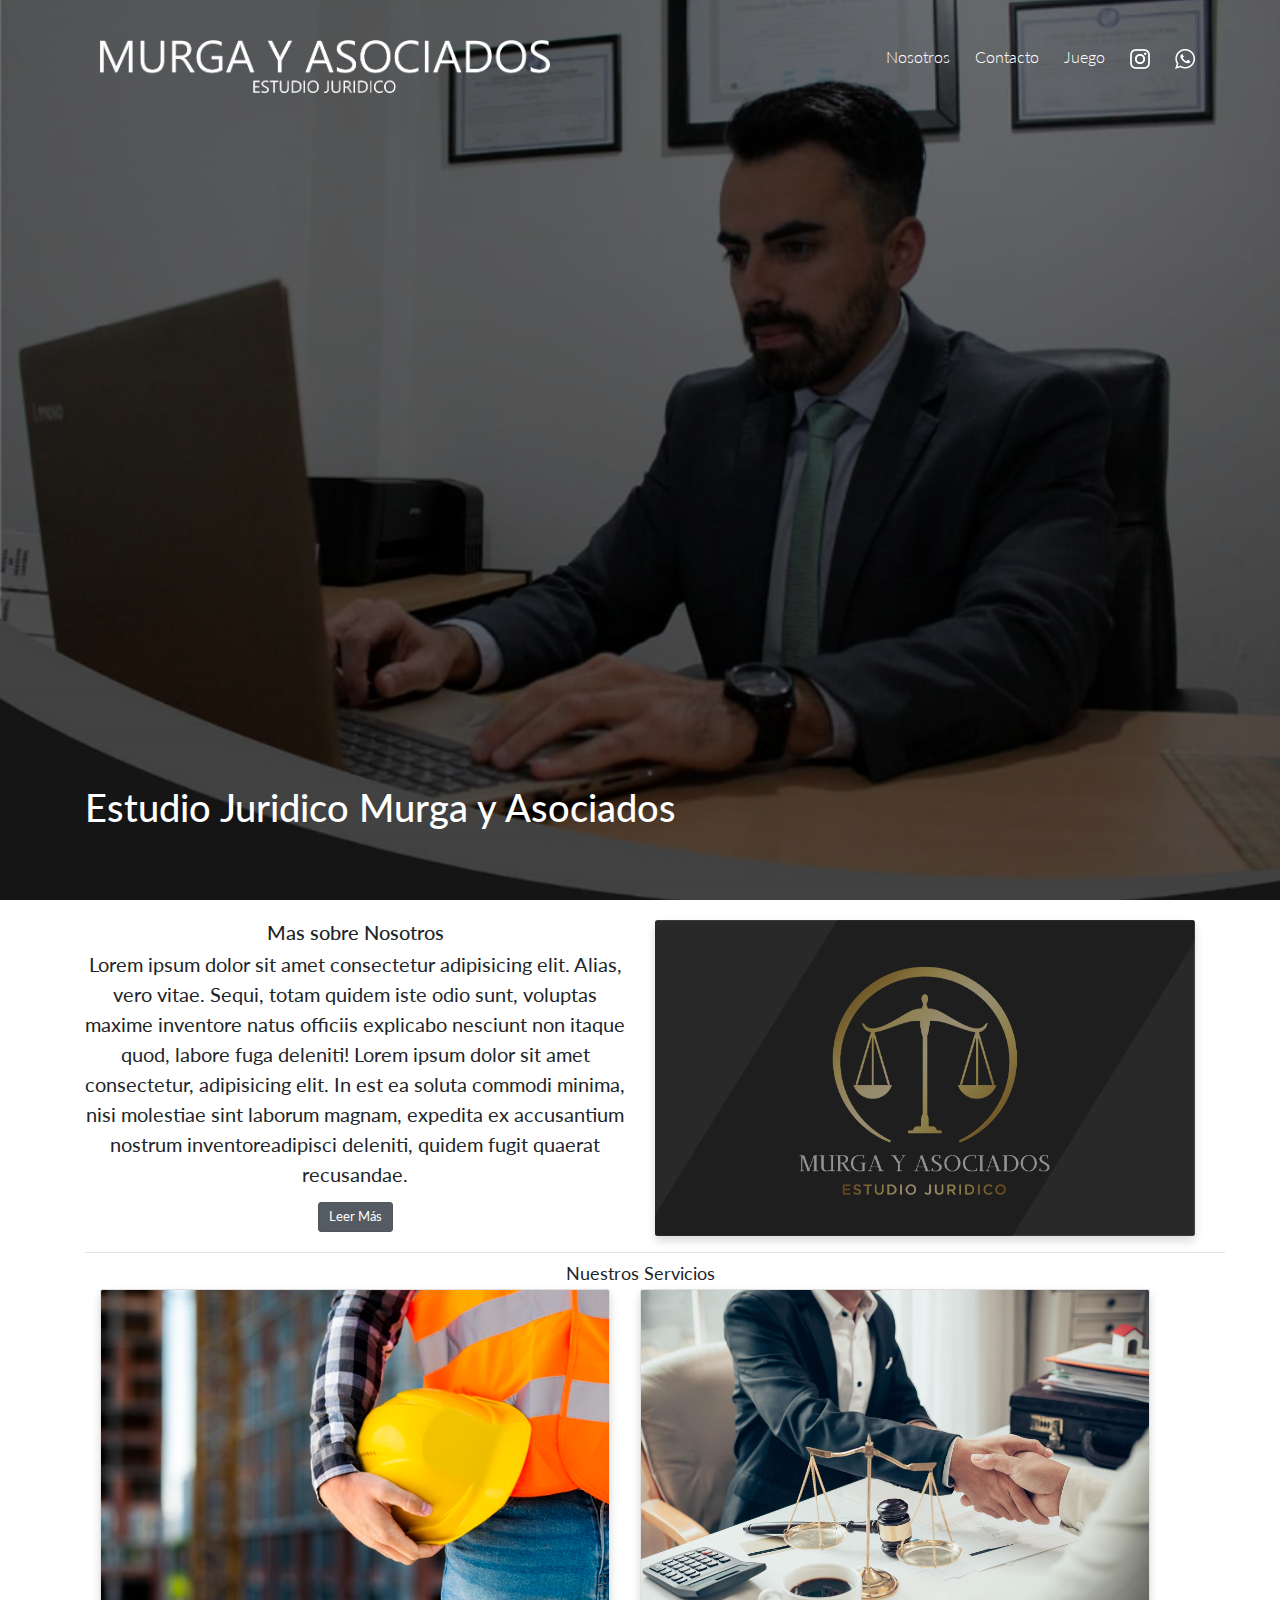
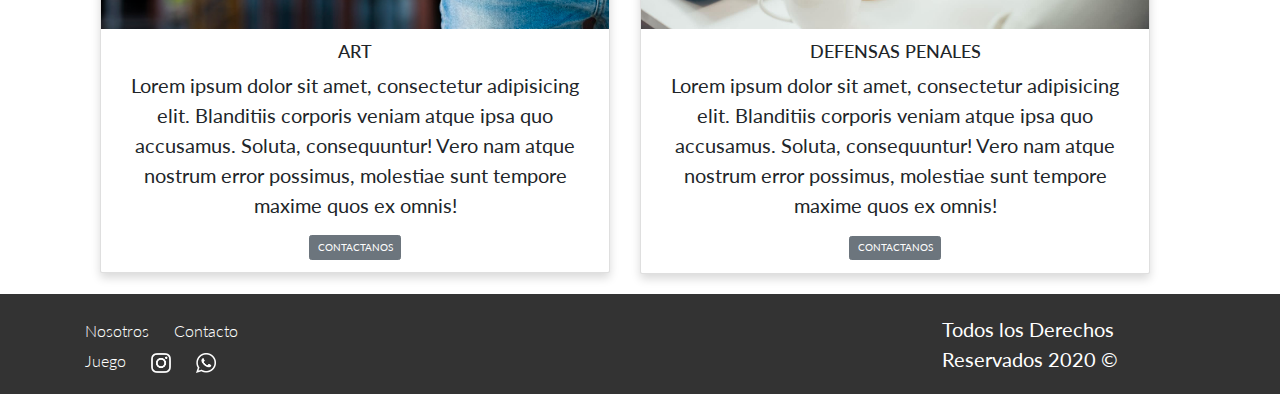
<file: index.html>
<!DOCTYPE html>
<html lang="en">

<head>
    <meta charset="UTF-8">
    <meta name="viewport" content="width=device-width, initial-scale=1.0">
    <title> Murga y Asociados </title>
    <link rel="shortcut icon" href="/img/ABOGADO.png">

    <link rel="stylesheet" href="normalize.css">
    <link rel="stylesheet" href="https://stackpath.bootstrapcdn.com/bootstrap/4.5.2/css/bootstrap.min.css" integrity="sha384-JcKb8q3iqJ61gNV9KGb8thSsNjpSL0n8PARn9HuZOnIxN0hoP+VmmDGMN5t9UJ0Z" crossorigin="anonymous">
    <link href="https://fonts.googleapis.com/css2?family=Lato:wght@300;400;700&display=swap" rel="stylesheet">
    <link rel="stylesheet" href="styles.css">
</head>

<body>
    <header class="site-header inicio  ">
        <div class="container-sm contenido-header ">
            <div class="barra  ">
                <a href="/">

                    <img class="container-sm " src="/img/logo.png" alt="Murga y Asociados" style="width: 48rem;">
                </a>
                <nav class="navegacion text-center ">
                    <a href="nosotros.html">Nosotros</a>
                    <a href="contacto.html">Contacto</a>
                    <a href="adivinanza.html">Juego</a>
                    <a target="_blank" href="https://www.instagram.com/murgayasociados/"> <img style="width: 20px;" src="/img/PikPng.com_instagram-logo-png_1124492.png" alt="Logo Instagram"></a>
                    <a target="_blank" href="https://www.youtube.com/watch?v=dQw4w9WgXcQ&ab_channel=RickAstleyVEVO"> <img style="width: 20px;" src="/img/PikPng.com_logo-whatsapp-png_494277.png" alt="Logo Whatsapp"></a>
                </nav>

            </div>
            <h1>Estudio Juridico Murga y Asociados </h1>
        </div>
    </header>



    <main class="container-sm seccion">

        <div class="fw-400 row text-center">

            <div class="col-lg-6 container-sm mb-3">
                <h2 class="text-center">Mas sobre Nosotros</h2>

                <p>
                    Lorem ipsum dolor sit amet consectetur adipisicing elit. Alias, vero vitae. Sequi, totam quidem iste odio sunt, voluptas maxime inventore natus officiis explicabo nesciunt non itaque quod, labore fuga deleniti! Lorem ipsum dolor sit amet consectetur,
                    adipisicing elit. In est ea soluta commodi minima, nisi molestiae sint laborum magnam, expedita ex accusantium nostrum inventoreadipisci deleniti, quidem fugit quaerat recusandae.
                </p>
                <a href="/nosotros.html" class="btn btn-secondary btn-lg active mx-auto" role="button" aria-pressed="true">Leer Más</a>
            </div>
            <div class="col-sm container-sm  ">
                <img class="shadow bg-white rounded" src="/img/tarjeta MURGA Y ASOCIADOS_2.png" alt="">
            </div>
        </div>
        <hr class="container-sm">
        <h3 class="text-center fw-400 ">Nuestros Servicios</h3>
        <div class="row container-sm justify-content-between view overlay z-depth-1-half">

            <div class="col-sm  text-center   ">
                <div class="card shadow bg-white rounded " style="width: 100%;">

                    <div class="view overlay">
                        <img src="/img/trabajador-construccion-primer-plano-casco_23-2148233746.jpg" class="card-img-top " alt="Constructor">
                        <a href="#">
                            <div class="mask rgba-white-slight"></div>
                        </a>
                    </div>

                    <div class="card-body  ">
                        <h3 class="card-title ">ART</h3>
                        <p class="card-text">Lorem ipsum dolor sit amet, consectetur adipisicing elit. Blanditiis corporis veniam atque ipsa quo accusamus. Soluta, consequuntur! Vero nam atque nostrum error possimus, molestiae sunt tempore maxime quos ex omnis!</p>
                        <a href="/contacto.html" class="btn btn-secondary">CONTACTANOS</a>

                    </div>
                </div>
            </div>



            <div class="col-sm  text-center    ">
                <div class="card shadow bg-white rounded " style="width: 100%;">
                    <img src="/img/Aprende-términos-legales-en-inglés-para-abogados.jpg" class="card-img-top" alt="...">
                    <div class="card-body">
                        <h3 class="card-title">DEFENSAS PENALES</h3>
                        <p class="card-text">Lorem ipsum dolor sit amet, consectetur adipisicing elit. Blanditiis corporis veniam atque ipsa quo accusamus. Soluta, consequuntur! Vero nam atque nostrum error possimus, molestiae sunt tempore maxime quos ex omnis!</p>
                        <a href="/contacto.html" class="btn btn-secondary">CONTACTANOS</a>
                    </div>
                </div>
            </div>

        </div>





    </main>

    <footer class="footer">
        <div class="container-sm contenido-footer">
            <nav class="navegacion container-sm">
                <a href="nosotros.html">Nosotros</a>
                <a href="contacto.html">Contacto</a>

                <div>
                    <a href="adivinanza.html">Juego</a>

                    <a target="_blank" href="https://www.instagram.com/murgayasociados/"> <img style="width: 20px;" src="/img/PikPng.com_instagram-logo-png_1124492.png" alt="Logo Instagram"></a>
                    <a target="_blank" href="https://www.youtube.com/watch?v=dQw4w9WgXcQ&ab_channel=RickAstleyVEVO"> <img style="width: 20px;" src="/img/PikPng.com_logo-whatsapp-png_494277.png" alt="Logo Whatsapp"></a>
                </div>

            </nav>
            <p class="copy">Todos los Derechos Reservados 2020 &copy; </p>
        </div>
    </footer>

    <script src=""></script>
    <script src="https://code.jquery.com/jquery-3.5.1.slim.min.js" integrity="sha384-DfXdz2htPH0lsSSs5nCTpuj/zy4C+OGpamoFVy38MVBnE+IbbVYUew+OrCXaRkfj" crossorigin="anonymous"></script>
    <script src="https://cdn.jsdelivr.net/npm/popper.js@1.16.1/dist/umd/popper.min.js" integrity="sha384-9/reFTGAW83EW2RDu2S0VKaIzap3H66lZH81PoYlFhbGU+6BZp6G7niu735Sk7lN" crossorigin="anonymous"></script>
    <script src="https://stackpath.bootstrapcdn.com/bootstrap/4.5.2/js/bootstrap.min.js" integrity="sha384-B4gt1jrGC7Jh4AgTPSdUtOBvfO8shuf57BaghqFfPlYxofvL8/KUEfYiJOMMV+rV" crossorigin="anonymous"></script>
</body>

</html>
</file>
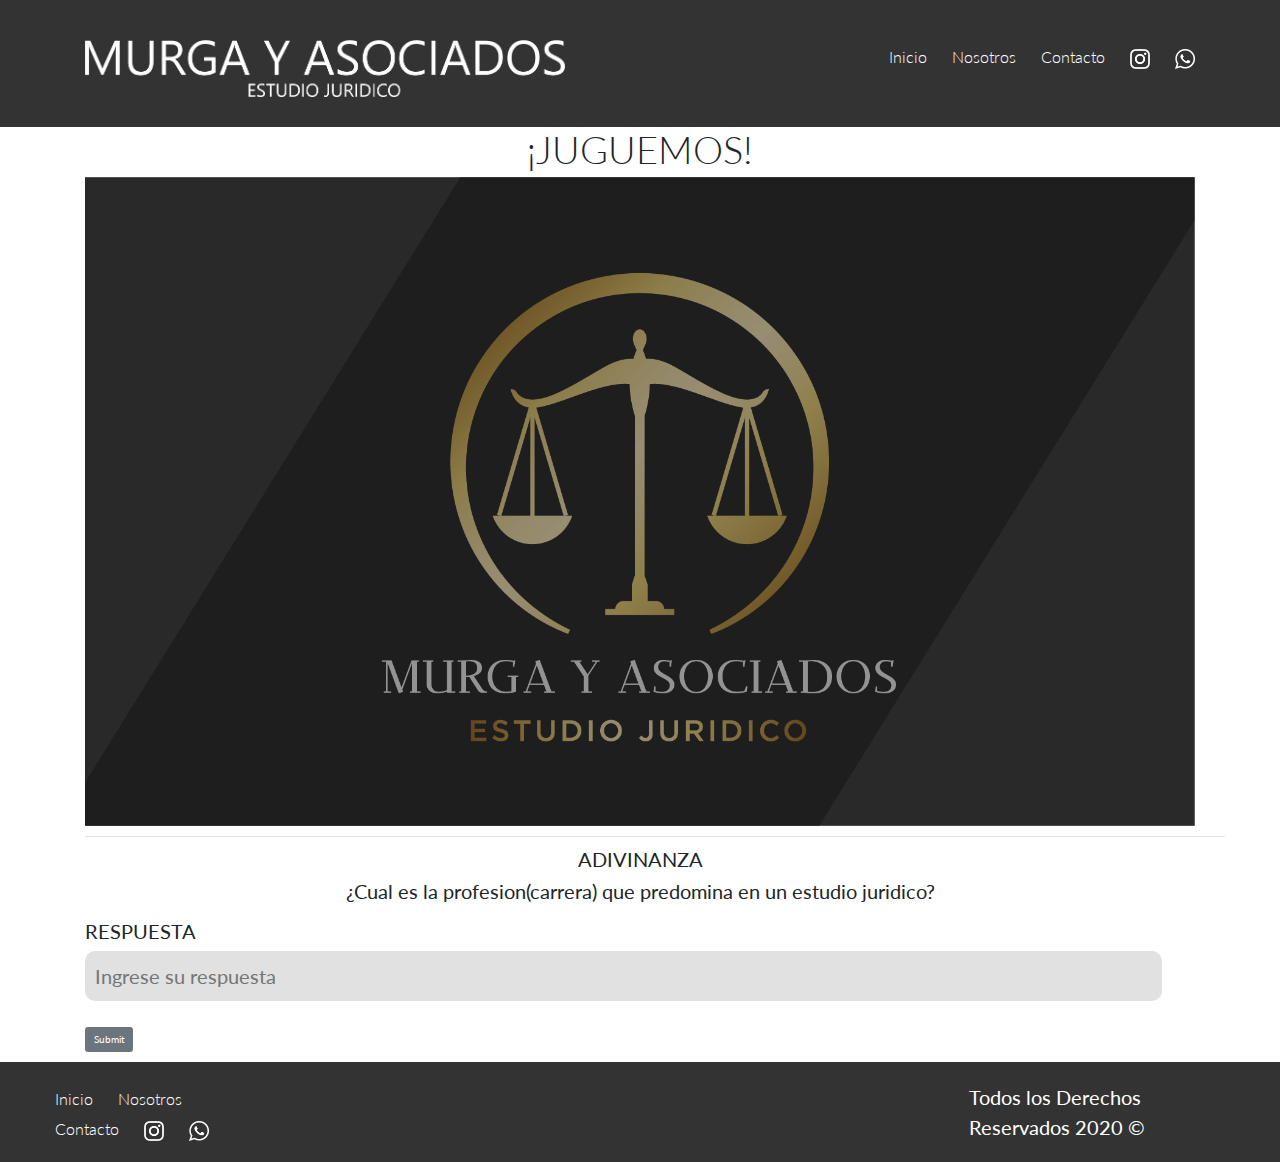
<file: adivinanza.html>
<!DOCTYPE html>
<html lang="en">

<head>
    <meta charset="UTF-8">
    <meta name="viewport" content="width=device-width, initial-scale=1.0">
    <title> Murga y Asociados </title>

    <link rel="shortcut icon" href="/img/ABOGADO.png">
    <link rel="stylesheet" href="normalize.css">
    <link href="https://fonts.googleapis.com/css2?family=Lato:wght@300;400;700&display=swap" rel="stylesheet">
    <link rel="stylesheet" href="https://stackpath.bootstrapcdn.com/bootstrap/4.5.2/css/bootstrap.min.css" integrity="sha384-JcKb8q3iqJ61gNV9KGb8thSsNjpSL0n8PARn9HuZOnIxN0hoP+VmmDGMN5t9UJ0Z" crossorigin="anonymous">

    <link rel="stylesheet" href="styles.css">
</head>


<body>

    <header class="site-header sticky-top ">
        <div class="container-sm contenido-header">
            <div class="barra">
                <a href="/">

                    <img src="/img/logo.png" alt="Murga y Asociados" style="width: 48rem;">
                </a>
                <nav class="navegacion text-center">
                    <a href="index.html">Inicio</a>
                    <a href="nosotros.html">Nosotros</a>
                    <a href="contacto.html">Contacto</a>
                    <a target="_blank" href="https://www.instagram.com/murgayasociados/"> <img style="width: 20px;" src="/img/PikPng.com_instagram-logo-png_1124492.png" alt="Logo Instagram"></a>
                    <a target="_blank" href="https://www.youtube.com/watch?v=dQw4w9WgXcQ&ab_channel=RickAstleyVEVO"> <img style="width: 20px;" src="/img/PikPng.com_logo-whatsapp-png_494277.png" alt="Logo Whatsapp"></a>

                </nav>
            </div>
        </div>
    </header>

    <h1 class="fw-300 text-center">¡JUGUEMOS!</h1>

    <main class="container-sm ">
        <img src="/img/tarjeta MURGA Y ASOCIADOS_2.png" alt="">
        <hr class="container">
        <h2 class="fw-400 text-center ">ADIVINANZA</h2>

        <div class="container-sm text-center">
            <p>¿Cual es la profesion(carrera) que predomina en un estudio juridico?</p>
        </div>

        <div class="form-group">
            <label for="respuesta">Respuesta</label>
            <input type="text" id="respuesta" placeholder="Ingrese su respuesta" required>
            </form>
            <button onClick="adivi()" type="submit" class="btn btn-secondary">Submit</button>
        </div>

    </main>
    <div id="alerta">
    </div>
    <div id="intentosCartel">
    </div>
    <div id="pista"></div>
    <div id="redireccion"></div>
    <footer class="footer ">
        <div class="contenedor contenido-footer">
            <nav class="navegacion container-sm">
                <a href="index.html">Inicio</a>
                <a href="nosotros.html">Nosotros</a>
                <div>
                    <a href="contacto.html">Contacto</a>
                    <a target="_blank" href="https://www.instagram.com/murgayasociados/"> <img style="width: 20px;" src="/img/PikPng.com_instagram-logo-png_1124492.png" alt="Logo Instagram"></a>
                    <a target="_blank" href="https://www.youtube.com/watch?v=dQw4w9WgXcQ&ab_channel=RickAstleyVEVO"> <img style="width: 20px;" src="/img/PikPng.com_logo-whatsapp-png_494277.png" alt="Logo Whatsapp"></a>
                </div>
            </nav>
            <p class="copy">Todos los Derechos Reservados 2020 &copy; </p>
        </div>
    </footer>

    <script src="/script.js"></script>
    <script src="https://code.jquery.com/jquery-3.5.1.slim.min.js" integrity="sha384-DfXdz2htPH0lsSSs5nCTpuj/zy4C+OGpamoFVy38MVBnE+IbbVYUew+OrCXaRkfj" crossorigin="anonymous"></script>
    <script src="https://cdn.jsdelivr.net/npm/popper.js@1.16.1/dist/umd/popper.min.js" integrity="sha384-9/reFTGAW83EW2RDu2S0VKaIzap3H66lZH81PoYlFhbGU+6BZp6G7niu735Sk7lN" crossorigin="anonymous"></script>
    <script src="https://stackpath.bootstrapcdn.com/bootstrap/4.5.2/js/bootstrap.min.js" integrity="sha384-B4gt1jrGC7Jh4AgTPSdUtOBvfO8shuf57BaghqFfPlYxofvL8/KUEfYiJOMMV+rV" crossorigin="anonymous"></script>


</body>
</file>
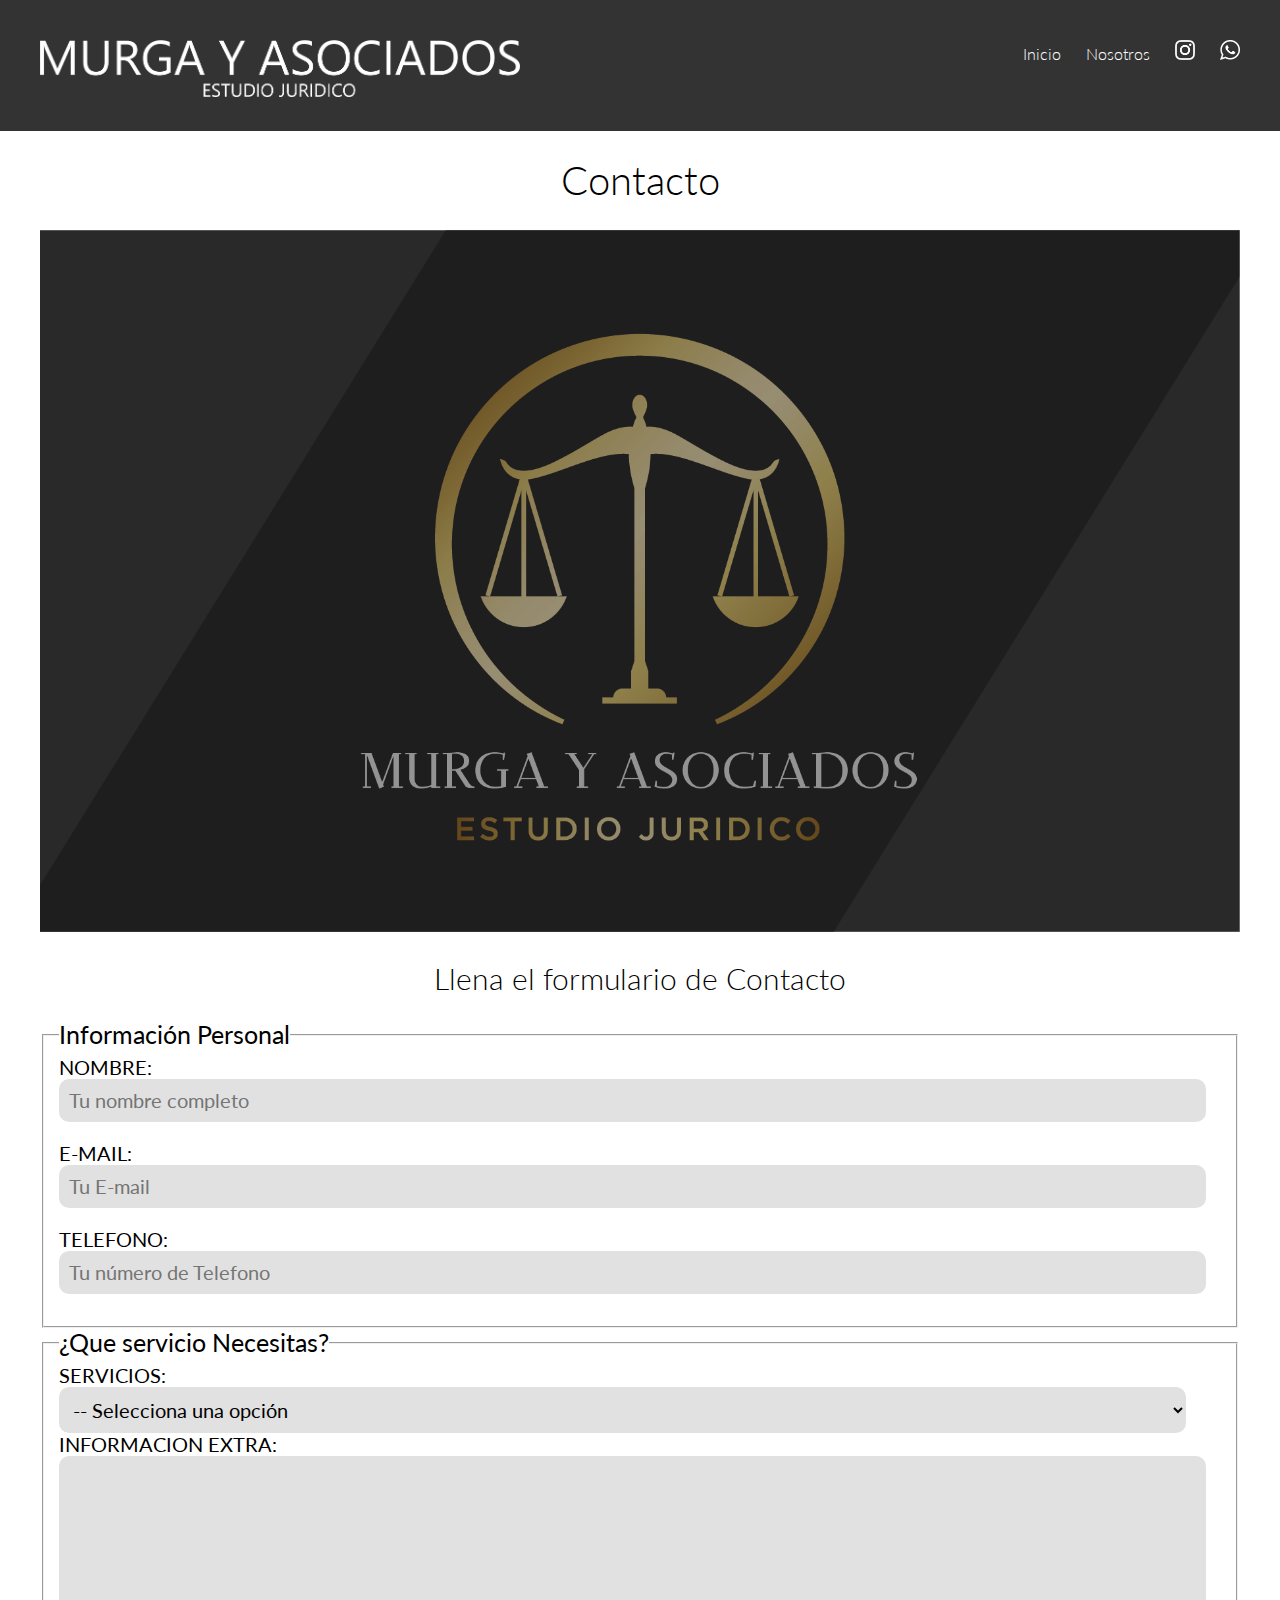
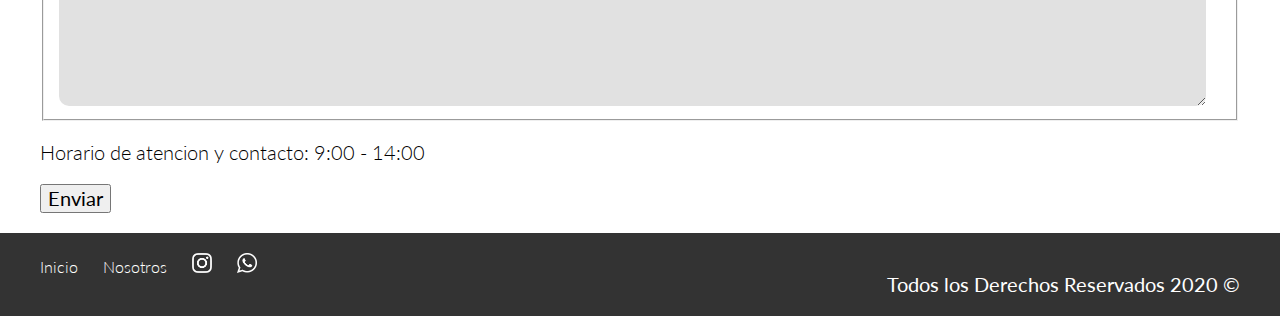
<file: contacto.html>
<!DOCTYPE html>
<html lang="en">

<head>
    <meta charset="UTF-8">
    <meta name="viewport" content="width=h, initial-scale=1.0">
    <title> Murga y Asociados </title>
    <link rel="stylesheet" href="styles.css">
    <link rel="shortcut icon" href="/img/ABOGADO.png">
    <link rel="stylesheet" href="normalize.css">
    <link href="https://fonts.googleapis.com/css2?family=Lato:wght@300;400;700&display=swap" rel="stylesheet">

</head>


<body>


    <header class="site-header ">
        <div class="contenedor contenido-header">
            <div class="barra">
                <a href="/">

                    <img src="/img/logo.png" alt="Murga y Asociados" style="width: 48rem;">
                </a>
                <nav class="navegacion">
                    <a href="index.html">Inicio</a>
                    <a href="nosotros.html">Nosotros</a>
                    <a target="_blank" href="https://www.instagram.com/murgayasociados/"> <img style="width: 20px;" src="/img/PikPng.com_instagram-logo-png_1124492.png" alt="Logo Instagram"></a>
                    <a target="_blank" href="https://www.youtube.com/watch?v=dQw4w9WgXcQ&ab_channel=RickAstleyVEVO"> <img style="width: 20px;" src="/img/PikPng.com_logo-whatsapp-png_494277.png" alt="Logo Whatsapp"></a>

                </nav>
            </div>
        </div>
    </header>

    <h1 class="fw-300 centrar">Contacto</h1>

    <main class="contenedor seccion">
        <img src="/img/tarjeta MURGA Y ASOCIADOS_2.png" alt="">
        <h2 class="fw-300 centrar">Llena el formulario de Contacto</h2>

        <form action="">
            <fieldset>
                <legend>Información Personal</legend>

                <label for="Nombre">Nombre:</label>
                <input type="text" id="Nombre" placeholder="Tu nombre completo" required>

                <label for="correo">E-mail:</label>
                <input type="email" id="correo" placeholder="Tu E-mail" required>

                <label for="Telefono">Telefono:</label>
                <input type="tel" id="Telefono" placeholder="Tu número de Telefono" required>
            </fieldset>

            <fieldset>
                <legend>¿Que servicio Necesitas?
                </legend>
                <label for="opciones"> Servicios:</label>
                <select id="opciones" required>
                    <option value="" disabled selected>-- Selecciona una opción</option>
                    <option value="">ART</option>
                    <option value="">Defensas Penales</option>

                </select>
                <label for="Mensaje">Informacion Extra:</label>
                <textarea id="Mensaje" cols="30" rows="10"></textarea>
            </fieldset>
            <p class="fw-300">Horario de atencion y contacto: 9:00 - 14:00</p>
            <input type="submit" value="Enviar" class="boton">




        </form>


    </main>

    <footer class="footer seccion">
        <div class="contenedor contenido-footer">
            <nav class="navegacion">
                <a href="index.html">Inicio</a>
                <a href="nosotros.html">Nosotros</a>
                <a target="_blank" href="https://www.instagram.com/murgayasociados/"> <img style="width: 20px;" src="/img/PikPng.com_instagram-logo-png_1124492.png" alt="Logo Instagram"></a>
                <a target="_blank" href="https://www.youtube.com/watch?v=dQw4w9WgXcQ&ab_channel=RickAstleyVEVO"> <img style="width: 20px;" src="/img/PikPng.com_logo-whatsapp-png_494277.png" alt="Logo Whatsapp"></a>
            </nav>
            <p class="copy">Todos los Derechos Reservados 2020 &copy; </p>
        </div>
    </footer>


</body>
</file>
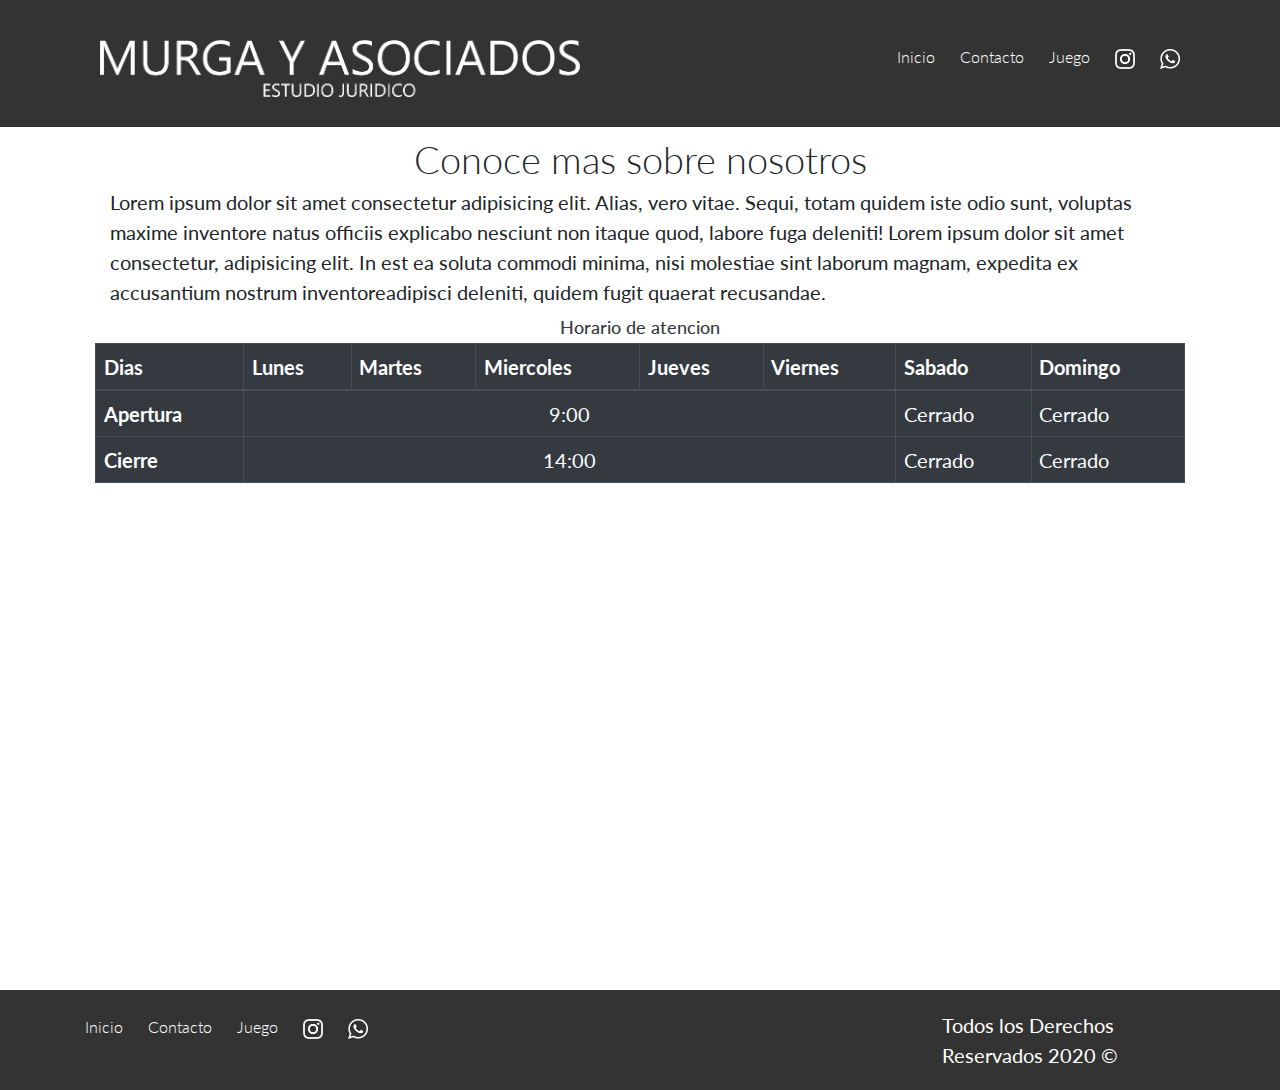
<file: nosotros.html>
<!DOCTYPE html>
<html lang="en">

<head>
    <meta charset="UTF-8">
    <meta name="viewport" content="width=device-width, initial-scale=1.0">
    <title> Murga y Asociados </title>
    <link rel="shortcut icon" href="/img/ABOGADO.png">

    <link rel="stylesheet" href="normalize.css">
    <link href="https://fonts.googleapis.com/css2?family=Lato:wght@300;400;700&display=swap" rel="stylesheet">
    <link rel="stylesheet" href="https://stackpath.bootstrapcdn.com/bootstrap/4.5.2/css/bootstrap.min.css" integrity="sha384-JcKb8q3iqJ61gNV9KGb8thSsNjpSL0n8PARn9HuZOnIxN0hoP+VmmDGMN5t9UJ0Z" crossorigin="anonymous">
    <link rel="stylesheet" href="styles.css">

</head>

<body>


    <header class="site-header sticky-top ">
        <div class="container-sm contenido-header ">
            <div class="barra container-sm">
                <a href="/">
                    <img src="/img/logo.png" alt="Murga y Asociados" style="width: 48rem;">
                </a>
                <nav class="navegacion text-center">
                    <a href="index.html">Inicio</a>
                    <a href="contacto.html">Contacto</a>
                    <a href="adivinanza.html">Juego</a>
                    <a target="_blank" href="https://www.instagram.com/murgayasociados/"> <img style="width: 20px;" src="/img/PikPng.com_instagram-logo-png_1124492.png" alt="Logo Instagram"></a>
                    <a target="_blank" href="https://www.youtube.com/watch?v=dQw4w9WgXcQ&ab_channel=RickAstleyVEVO"> <img style="width: 20px;" src="/img/PikPng.com_logo-whatsapp-png_494277.png" alt="Logo Whatsapp"></a>
                </nav>
            </div>
        </div>
    </header>
    <div class="container-sm">
        <div class="fw-400  " id="m-0">

            <div class="info-mas col-sm">
                <h1 class="centrar fw-300">Conoce mas sobre nosotros</h1>
                <p>Lorem ipsum dolor sit amet consectetur adipisicing elit. Alias, vero vitae. Sequi, totam quidem iste odio sunt, voluptas maxime inventore natus officiis explicabo nesciunt non itaque quod, labore fuga deleniti! Lorem ipsum dolor sit amet
                    consectetur, adipisicing elit. In est ea soluta commodi minima, nisi molestiae sint laborum magnam, expedita ex accusantium nostrum inventoreadipisci deleniti, quidem fugit quaerat recusandae.
                </p>

            </div>
            <div class="table-responsive-sm pb-5">
                <h3 class="text-center text-dark ">Horario de atencion</h3>
                <table class="table table-bordered table-dark">

                    <thead clas>
                        <tr>
                            <th>Dias</th>
                            <th>Lunes</th>
                            <th>Martes</th>
                            <th>Miercoles</th>
                            <th>Jueves</th>
                            <th>Viernes</th>
                            <th>Sabado</th>
                            <th>Domingo</th>
                        </tr>
                    </thead>

                    <tr>
                        <th>Apertura</th>
                        <td class="centrar" colspan="5">9:00</td>
                        <td>Cerrado</td>
                        <td>Cerrado</td>
                    </tr>

                    <tr>
                        <th>Cierre</td>
                            <td class="centrar" colspan="5">14:00</td>

                            <td>Cerrado</td>
                            <td>Cerrado</td>
                    </tr>
                </table>
            </div>
        </div>
        <div style="width: 100%"><iframe width="101.5%" height="450" frameborder="0" scrolling="no" marginheight="0" marginwidth="0" src="https://maps.google.com/maps?width=100%25&amp;height=450&amp;hl=es&amp;q=Justo%20Jos%C3%A9%20de%20Urquiza%20174,%20X5000%20C%C3%B3rdoba+(Murga%20y%20asociados)&amp;t=&amp;z=17&amp;ie=UTF8&amp;iwloc=B&amp;output=embed"></iframe>
            <a href="https://www.mapsdirections.info/marcar-radio-circulo-mapa/"></a>
        </div>
    </div>

    <footer class="footer ">
        <div class=" container-sm contenido-footer">
            <nav class="navegacion container-sm">
                <a href="index.html">Inicio</a>
                <a href="contacto.html">Contacto</a>
                <a href="adivinanza.html">Juego</a>

                <a target="_blank" href="https://www.instagram.com/murgayasociados/"> <img style="width: 20px;" src="/img/PikPng.com_instagram-logo-png_1124492.png" alt="Logo Instagram"></a>
                <a target="_blank" href="https://www.youtube.com/watch?v=dQw4w9WgXcQ&ab_channel=RickAstleyVEVO"> <img style="width: 20px;" src="/img/PikPng.com_logo-whatsapp-png_494277.png" alt="Logo Whatsapp"></a>
            </nav>
            <p class="copy">Todos los Derechos Reservados 2020 &copy; </p>
        </div>
    </footer>

    <script src="https://code.jquery.com/jquery-3.5.1.slim.min.js" integrity="sha384-DfXdz2htPH0lsSSs5nCTpuj/zy4C+OGpamoFVy38MVBnE+IbbVYUew+OrCXaRkfj" crossorigin="anonymous"></script>
    <script src="https://cdn.jsdelivr.net/npm/popper.js@1.16.1/dist/umd/popper.min.js" integrity="sha384-9/reFTGAW83EW2RDu2S0VKaIzap3H66lZH81PoYlFhbGU+6BZp6G7niu735Sk7lN" crossorigin="anonymous"></script>
    <script src="https://stackpath.bootstrapcdn.com/bootstrap/4.5.2/js/bootstrap.min.js" integrity="sha384-B4gt1jrGC7Jh4AgTPSdUtOBvfO8shuf57BaghqFfPlYxofvL8/KUEfYiJOMMV+rV" crossorigin="anonymous"></script>

</body>
</file>
<file: styles.css>
html {
    font-size: 62.5%;
}

body {
    font-family: 'Lato', sans-serif;
    font-size: 2rem;
}

a {
    text-decoration: none;
    color: black;
}


/** GLOBALES **/

img {
    max-width: 100%;
}

.contenedor {
    max-width: 120rem;
    margin: 0 auto;
}

h1 {
    font-size: 3.8rem;
}


/* SITE HEADER */

.site-header {
    background-color: #333333;
    padding: 1rem 0 3rem 0;
}

.site-header.inicio {
    background-image: url(/img/fondo.png);
    background-position: center center;
    background-size: cover;
    height: 100vh;
    min-height: 60rem;
}

.contenido-header {
    height: 100%;
    display: flex;
    flex-direction: column;
    justify-content: space-between;
}

.contenido-header h1 {
    color: white;
    padding-bottom: 2rem;
    max-width: 60rem;
    line-height: 2;
}

.barra {
    display: flex;
    justify-content: space-between;
    padding-top: 3rem;
}


/** NAVEGACION **/

.navegacion a {
    text-emphasis-color: blue;
    text-decoration: none;
    color: white;
    margin-right: 2rem;
    font-weight: 300;
    font-size: 1.6rem;
}

.navegacion a:hover {
    color: rgb(255, 225, 94)
}

.navegacion a:last-of-type {
    margin-right: 0;
}

.seccion {
    margin-top: 2rem;
    margin-bottom: 2rem;
}


/** UTILIDADES **/

.centrar {
    text-align: center;
}

.fw-400 {
    font-weight: 400;
}

.fw-300 {
    font-weight: 300;
}


/** MAIN **/

.contenedor-producto {
    display: flex;
    justify-content: space-between;
    flex-wrap: wrap;
    padding: 3rem;
}

.producto {
    flex-shrink: 0;
    flex-basis: calc(50% - 2rem);
    margin-bottom: 50px;
}

.producto {
    border: 1px solid #333333;
    background: #f5f5f5;
    margin-bottom: 2rem;
    transition: 0.5s;
    cursor: pointer;
}

.producto:hover {
    border: 3px solid rgb(255, 225, 94);
    background: #f5f5f5;
    margin-bottom: 2rem;
    transition: 0.5s ease;
    cursor: pointer;
}

.producto h3 {
    font-size: 1.8rem;
    margin: 1rem 0;
}

.info {
    display: grid;
    grid-template-columns: 50% 50%;
    grid-column-gap: 2rem;
    margin-bottom: 10rem;
}

#m-0 {
    margin: 10px;
}

.boton:hover {
    color: #333333;
    font-weight: 900;
}

.info-mas {
    flex-shrink: 0;
    flex-basis: calc(50% - 2rem);
}

.imagen {
    flex-basis: 40%;
    float: left;
}


/** FOOTER **/

.footer {
    background-color: #333333;
    margin-bottom: 0;
}

.contenido-footer {
    padding: 2rem 0;
    display: flex;
    justify-content: space-between;
}

.copy {
    margin-bottom: 0;
    color: white;
}

.borde {
    border: 1px solid black;
    margin: 0 auto 16px;
    width: 1000px;
}


/*NOSOTROS*/

.t-titulo {
    margin-top: 30px;
    margin-bottom: 40px;
}

.tabla {
    margin-top: 10px;
    border: 1px solid black;
    border-collapse: collapse;
    background-color: #f5f5f5;
}


/*CONTACTO*/

legend {
    font-size: 2.5rem;
    color: #333333;
}

label {
    text-transform: uppercase;
    display: block;
}

input:not([type="submit"]),
textarea,
select {
    padding: 1rem;
    display: block;
    width: 97%;
    background-color: #e1e1e1;
    margin-bottom: 2rem;
    border: none;
    border-radius: 1rem;
}

@media (max-width: 780px) {
    .barra {
        display: block;
    }
    h1 {
        font-size: 20px;
    }
    .navegacion {
        display: block;
    }
}

@media (min-width: 768px) {
    .navegacion a {
        display: inline;
        margin-right: 2rem;
    }
    .navegacion a:last-of-type {
        margin-right: 0;
    }
}
</file>
